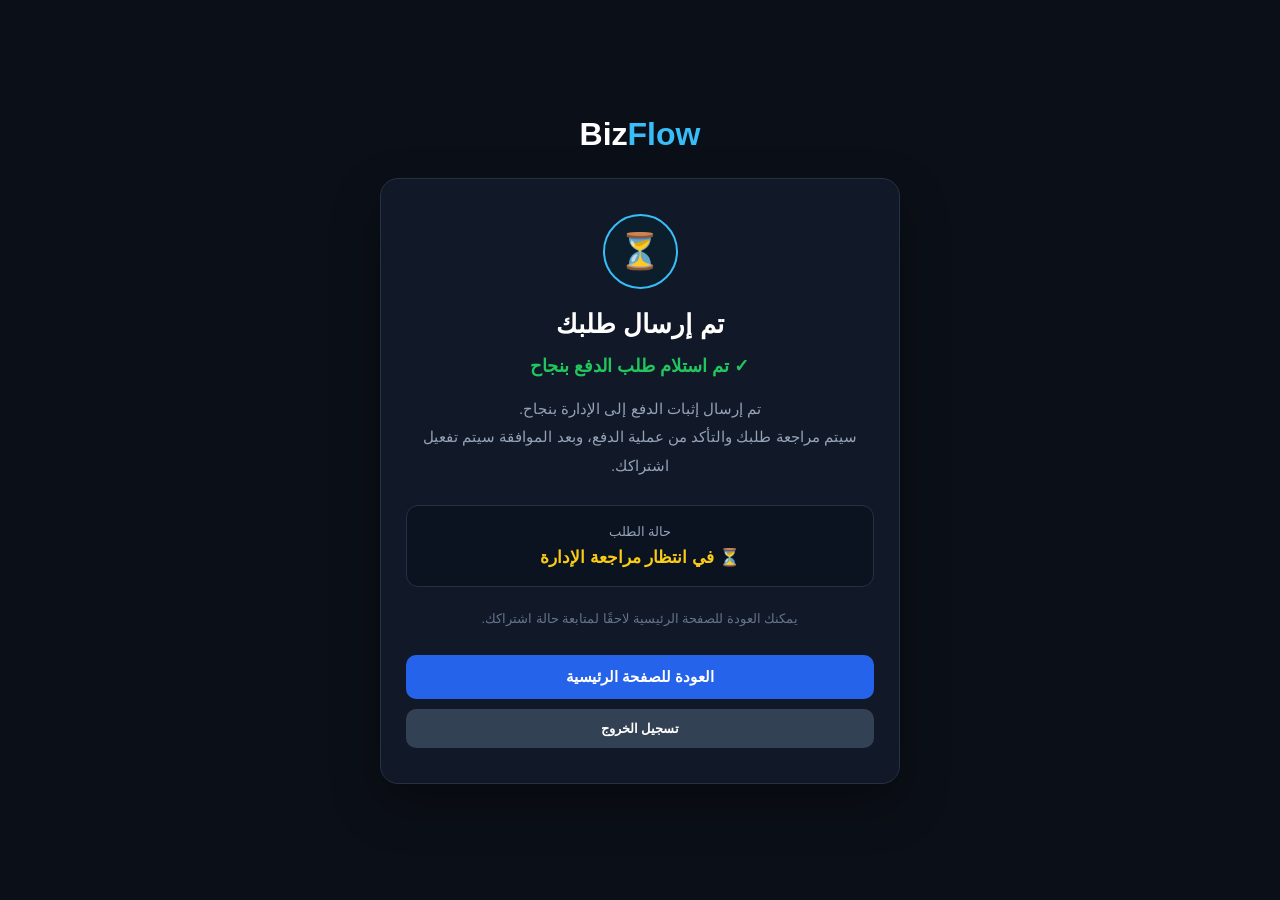
<file: payment-pending.html>
<!DOCTYPE html>
<html lang="ar" dir="rtl">

<head>

    <meta charset="UTF-8">

    <meta
        name="viewport"
        content="width=device-width, initial-scale=1.0"
    >

    <title>BizFlow - انتظار المراجعة</title>

    <style>

        * {
            box-sizing: border-box;
        }

        body {
            margin: 0;
            min-height: 100vh;

            display: flex;
            align-items: center;
            justify-content: center;

            font-family: Arial, Tahoma, sans-serif;

            background: #0b0f17;

            color: #fff;
        }

        .container {
            width: min(520px, 92%);
        }

        .logo {
            text-align: center;

            font-size: 32px;

            font-weight: 800;

            margin-bottom: 25px;
        }

        .logo span {
            color: #38bdf8;
        }

        .card {
            background: #111827;

            border: 1px solid #263244;

            border-radius: 18px;

            padding: 35px 25px;

            text-align: center;

            box-shadow:
                0 20px 50px rgba(0, 0, 0, .3);
        }

        .icon {
            width: 75px;
            height: 75px;

            margin: 0 auto 20px;

            border-radius: 50%;

            display: flex;

            align-items: center;
            justify-content: center;

            background: #0c1d2b;

            border: 2px solid #38bdf8;

            font-size: 35px;
        }

        h1 {
            margin: 0 0 15px;

            font-size: 26px;
        }

        .success {
            color: #22c55e;

            font-size: 18px;

            font-weight: 800;

            margin-bottom: 18px;
        }

        .description {
            color: #94a3b8;

            line-height: 1.9;

            font-size: 15px;

            margin-bottom: 25px;
        }

        .status {
            background: #0b1220;

            border: 1px solid #263244;

            border-radius: 12px;

            padding: 18px;

            margin-bottom: 20px;
        }

        .status-title {
            color: #94a3b8;

            font-size: 13px;

            margin-bottom: 8px;
        }

        .status-value {
            color: #facc15;

            font-size: 17px;

            font-weight: 800;
        }

        .info {
            color: #64748b;

            font-size: 13px;

            line-height: 1.8;

            margin-bottom: 25px;
        }

        .btn {
            width: 100%;

            padding: 13px;

            border: 0;

            border-radius: 10px;

            background: #2563eb;

            color: white;

            font-size: 15px;

            font-weight: 800;

            cursor: pointer;
        }

        .btn:hover {
            background: #1d4ed8;
        }

        .logout {
            width: 100%;

            margin-top: 10px;

            padding: 12px;

            border: 0;

            border-radius: 10px;

            background: #334155;

            color: white;

            font-weight: 700;

            cursor: pointer;
        }

        .logout:hover {
            background: #475569;
        }

    </style>

</head>


<body>


<div class="container">


    <div class="logo">
        Biz<span>Flow</span>
    </div>


    <div class="card">


        <div class="icon">
            ⏳
        </div>


        <h1>
            تم إرسال طلبك
        </h1>


        <div class="success">
            ✓ تم استلام طلب الدفع بنجاح
        </div>


        <div class="description">

            تم إرسال إثبات الدفع إلى الإدارة بنجاح.

            <br>

            سيتم مراجعة طلبك والتأكد من عملية الدفع،
            وبعد الموافقة سيتم تفعيل اشتراكك.

        </div>


        <div class="status">

            <div class="status-title">
                حالة الطلب
            </div>

            <div class="status-value">
                ⏳ في انتظار مراجعة الإدارة
            </div>

        </div>


        <div class="info">

            يمكنك العودة للصفحة الرئيسية لاحقًا
            لمتابعة حالة اشتراكك.

        </div>


        <button
            class="btn"
            type="button"
            onclick="window.location.href='index.html'"
        >
            العودة للصفحة الرئيسية
        </button>


        <button
            class="logout"
            type="button"
            onclick="logoutUser()"
        >
            تسجيل الخروج
        </button>


    </div>


</div>


<script>

async function logoutUser() {

    try {

        if (
            window.BizFlowAuth &&
            window.BizFlowAuth.logout
        ) {

            await window.BizFlowAuth.logout();

        } else {

            window.location.href =
                "login.html";

        }

    } catch (error) {

        console.error(
            "Logout error:",
            error
        );

        window.location.href =
            "login.html";

    }

}

</script>


</body>

</html>
</file>
